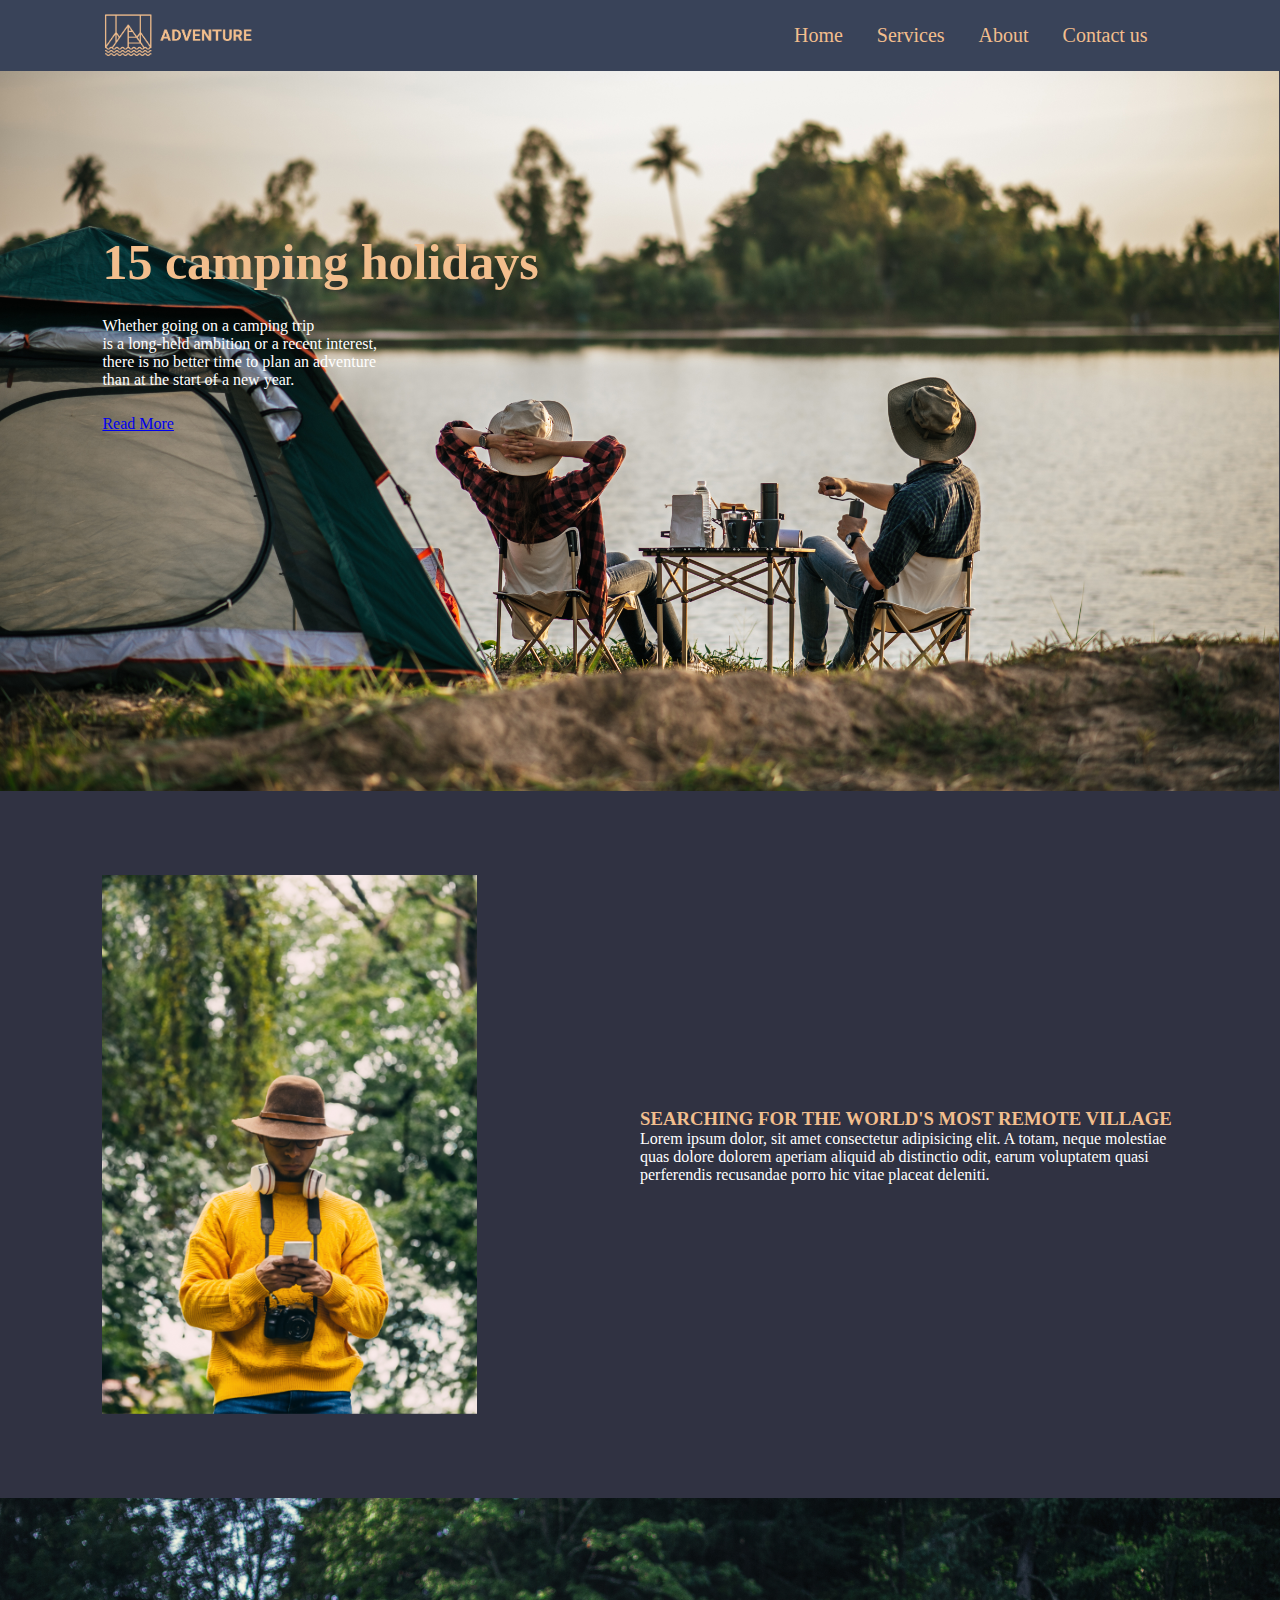
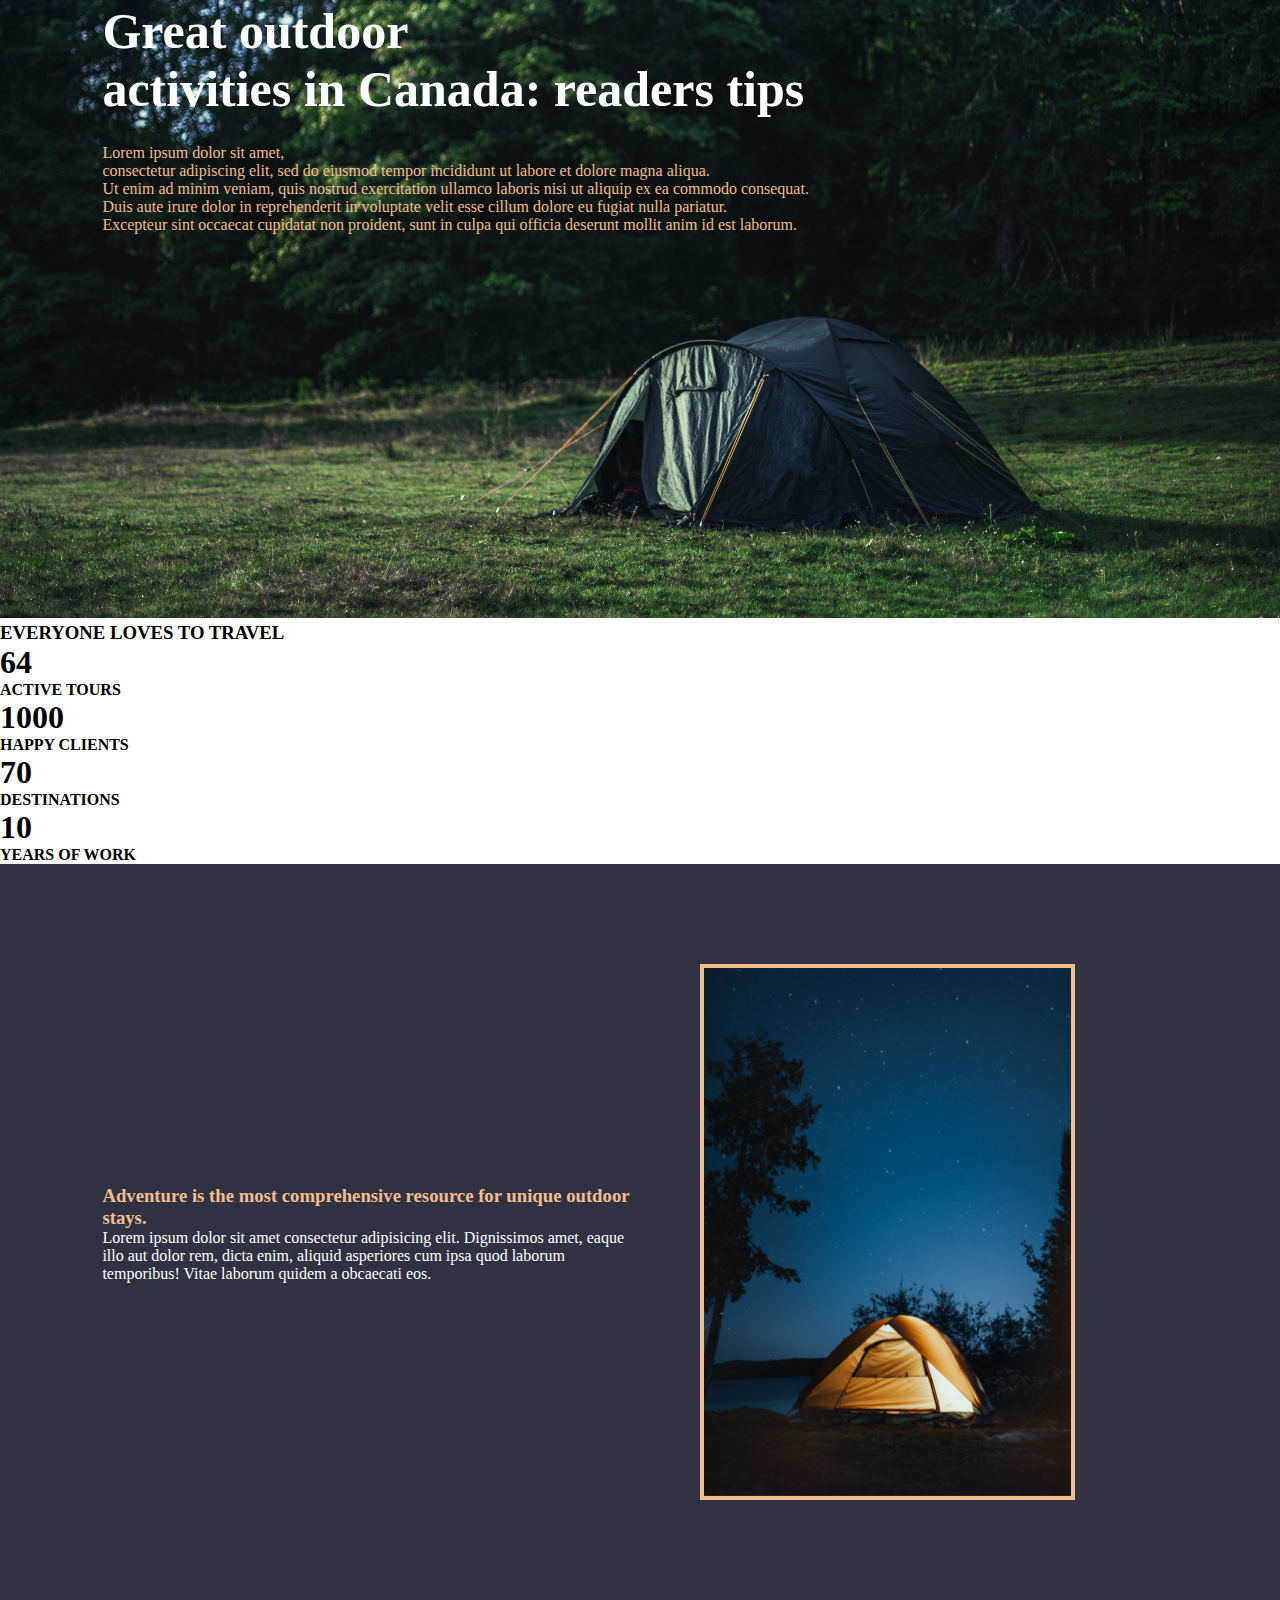
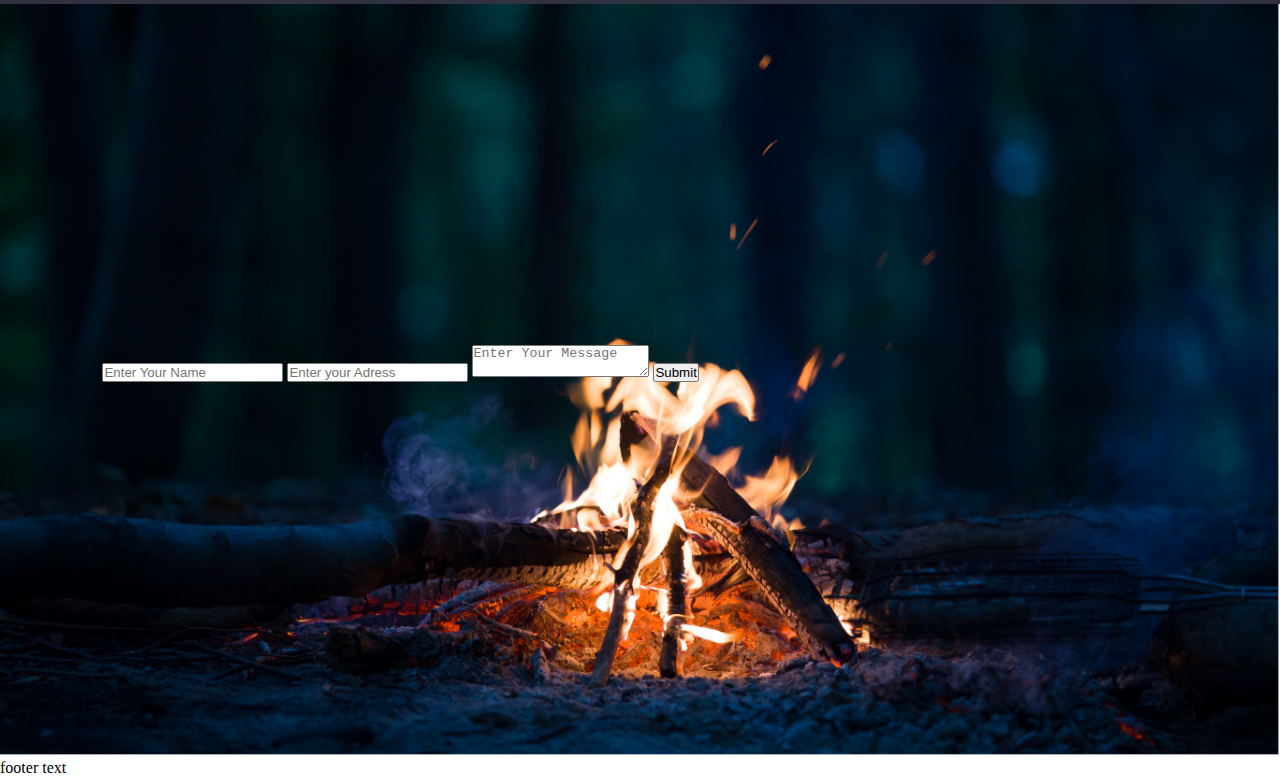
<file: day 3/index.html>
<!DOCTYPE html>
<html>
    <head>
        <meta name="viewport" content="width=device-width , initial-scale=1.0">
        <link rel="stylesheet" href="style.css">
    </head>
    <body>
        <header>
            <img src="assest\Logo.png" alt="Logo">
            <nav>
                <ul>
                    <li>Home</li>
                    <li>Services</li>
                    <li>About</li>
                    <li>Contact us</li>
                </ul>
            </nav>
        </header>
        <div class="container-1">
            <div class="content">
                <img src="assest\Component 1.png" alt="">
                <div class="on-background">
                <h1>15 camping holidays</h1>
                <p>
                    Whether going on a camping trip <br>
                    is a long-held ambition or a recent interest, <br>
                    there is no better time to plan an adventure <br>
                    than at the start of a new year. <br>
                </p>
                <a href="#">Read More</a>
                </div>
            </div>
        </div>
        <div class="container-2">
            <div class="row-1">
                <div class="col-1">
                    <img src="assest\Component 1 – 1.png" alt="">
                </div>
                <div class="col-2">
                    <h3>SEARCHING FOR THE WORLD'S MOST REMOTE VILLAGE</h3>
                    <p>
                        Lorem ipsum dolor, sit amet consectetur adipisicing elit. A totam, neque molestiae quas dolore dolorem aperiam aliquid ab distinctio odit, earum voluptatem quasi perferendis recusandae porro hic vitae placeat deleniti.
                    </p>
                </div>
            </div>
        </div>
        <div class="container-3">
            <div class="content">
                <img src="assest\Component 2.png" alt="">
                <div class="on-background">

                <h3>Great outdoor <br> activities in Canada: readers tips</h3>
                <p>
                    Lorem ipsum dolor sit amet, <br>
                    consectetur adipiscing elit, sed do eiusmod tempor incididunt ut labore et dolore magna aliqua. <br>
                    Ut enim ad minim veniam, quis nostrud exercitation ullamco laboris nisi ut aliquip ex ea commodo consequat. <br>
                    Duis aute irure dolor in reprehenderit in voluptate velit esse cillum dolore eu fugiat nulla pariatur. <br>
                    Excepteur sint occaecat cupidatat non proident, sunt in culpa qui officia deserunt mollit anim id est laborum. <br>
	

                </p>
                </div>
            </div>
        </div>
        <div class="container-4">

            <div class="row-2">
                <h3>EVERYONE LOVES TO TRAVEL</h3>
                <div>
                    <h1>64</h1>
                    <h4>ACTIVE TOURS</h4>
                </div>
                <div>
                    <h1>1000</h1>
                    <h4>HAPPY CLIENTS</h4>
                </div>
                <div>
                    <h1>70</h1>
                    <h4>DESTINATIONS</h4>
                </div>
                <div>
                    <h1>10</h1>
                    <h4>YEARS OF WORK</h4>
                </div>
            </div>
        </div>
        <div class="container-5">
            <div class="row-3">
                <div class="col-1">
                    <h3>Adventure is the most comprehensive resource for unique outdoor stays.</h3>
                    <p>
                        Lorem ipsum dolor sit amet consectetur adipisicing elit. Dignissimos amet, eaque illo aut dolor rem, dicta enim, aliquid asperiores cum ipsa quod laborum temporibus! Vitae laborum quidem a obcaecati eos.
                    </p>
                </div>
                <div class="col-2">
                    <img src="assest\Component 2 – 1.png" alt="">
                </div>
            </div>
        </div>
        <div class="container-6">
            <div class="content">
            <img src="assest\Component 3.png" alt="">
            <div class="on-background">
            <form>
                <label for="fname"></label>
                <input type="text" id="fname" placeholder="Enter Your Name">
                <label for="faddress"></label>
                <input type="text" id="faddress" placeholder="Enter your Adress">
                <textarea placeholder="Enter Your Message"></textarea>
                <input type="submit">
            </form>
            </div>
            </div>
        </div>
        <footer>
            <p>footer text</p>
        </footer>
    </body>
</html>
</file>
<file: day 3/style.css>
*{
    box-sizing: border-box;
    padding: 0;
    margin: 0;
}

/* ----------#HEADER------------ */
header{
    width: 100%;
    background-color: #394359;
    color: #f2be8d;
    padding-inline: 8%;
    display: flex;
    align-items: center;
}
header nav{
    flex: 1;
    text-align: right;
}
header img{
    width: 150px;
    margin: 12px 0;
}
header nav ul{
    list-style: none;
}
header nav ul li{
    display: inline-block;
    margin-right: 30px;
    font-size: 20px;
}

/* ----------#container-1------------- */
.container-1{
    width: 100%;
    display: flex;    
    background: #303242;
}
.content{
    position: relative;
}
.container-1 img{
    width: 100%;
}
.container-1 .content .on-background h1{
    font-size: 50px;
    color: #f2be8d;
    margin-bottom: 26px;
}
.container-1 .content .on-background p{
    color: #fff;
    margin-bottom: 26px;
}
.content .on-background{
    position: absolute;
    left: 8%;
    bottom: 50%;
}

/* ----------#container-2------------- */
.container-2{
    width: 100%;
    padding-inline: 8%;
    background-color: #303242;
}
.container-2 .row-1{
    display: flex;
    align-items: center;
    justify-content: space-between;
}
.container-2 img{
    width: 375px;
    padding: 80px 0;
}
.container-2 .row-1 .col-1{
    flex-basis: 50%;
}
.container-2 .row-1 .col-2{
    flex-basis: 50%;
}
.container-2 .row-1 .col-2 h3{
    color: #f2be8d;
  
}
.container-2 .row-1 .col-2 p{
    color: #fff;    
}




/* ----------#container-3------------- */

.container-3{
    width: 100%;
}
.container-3 .content{
    position: relative;
}
.container-3 img{
    width: 100%;
}
.container-3 .content .on-background h3{
    font-size: 50px;
    color: #fff;
    margin-bottom: 26px;
}
.container-3 .content .on-background p{
    color: #f2be8d;
    margin-bottom: 26px;
}
.container-3 .content .on-background{
    position: absolute;
    left: 8%;
    bottom: 50%;
}

/* ----------#container-4------------- */
/* ----------#container-5------------- */

.container-5{
    width: 100%;
    padding-inline: 8%;
    background-color: #303242;
}
.container-5 .row-3{
    display: flex;
    justify-content: space-between;
    align-items: center;
}
.container-5 img{
    width: 375px;
    margin: 100px 60px;
    border: 4px solid #f2be8d;
}
.container-5 .row-3 .col-1{
    flex-basis: 50%;
}
.container-5 .row-3 .col-1 h3{
    color: #f2be8d;
  
}
.container-5 .row-3 .col-1 p{
    color: #fff;    
}
.container-5 .row-3 .col-2{
    flex-basis: 50%;
}




/* ----------#container-6------------- */

.container-6{
    width: 100%;
}
.container-6 .content{
    position: relative;
}
.container-6 img{
    width: 100%;
}
.content .on-background{
    position: absolute;
    left: 8%;
    bottom: 50%;
}


/* ----------#footer------------- */
</file>
